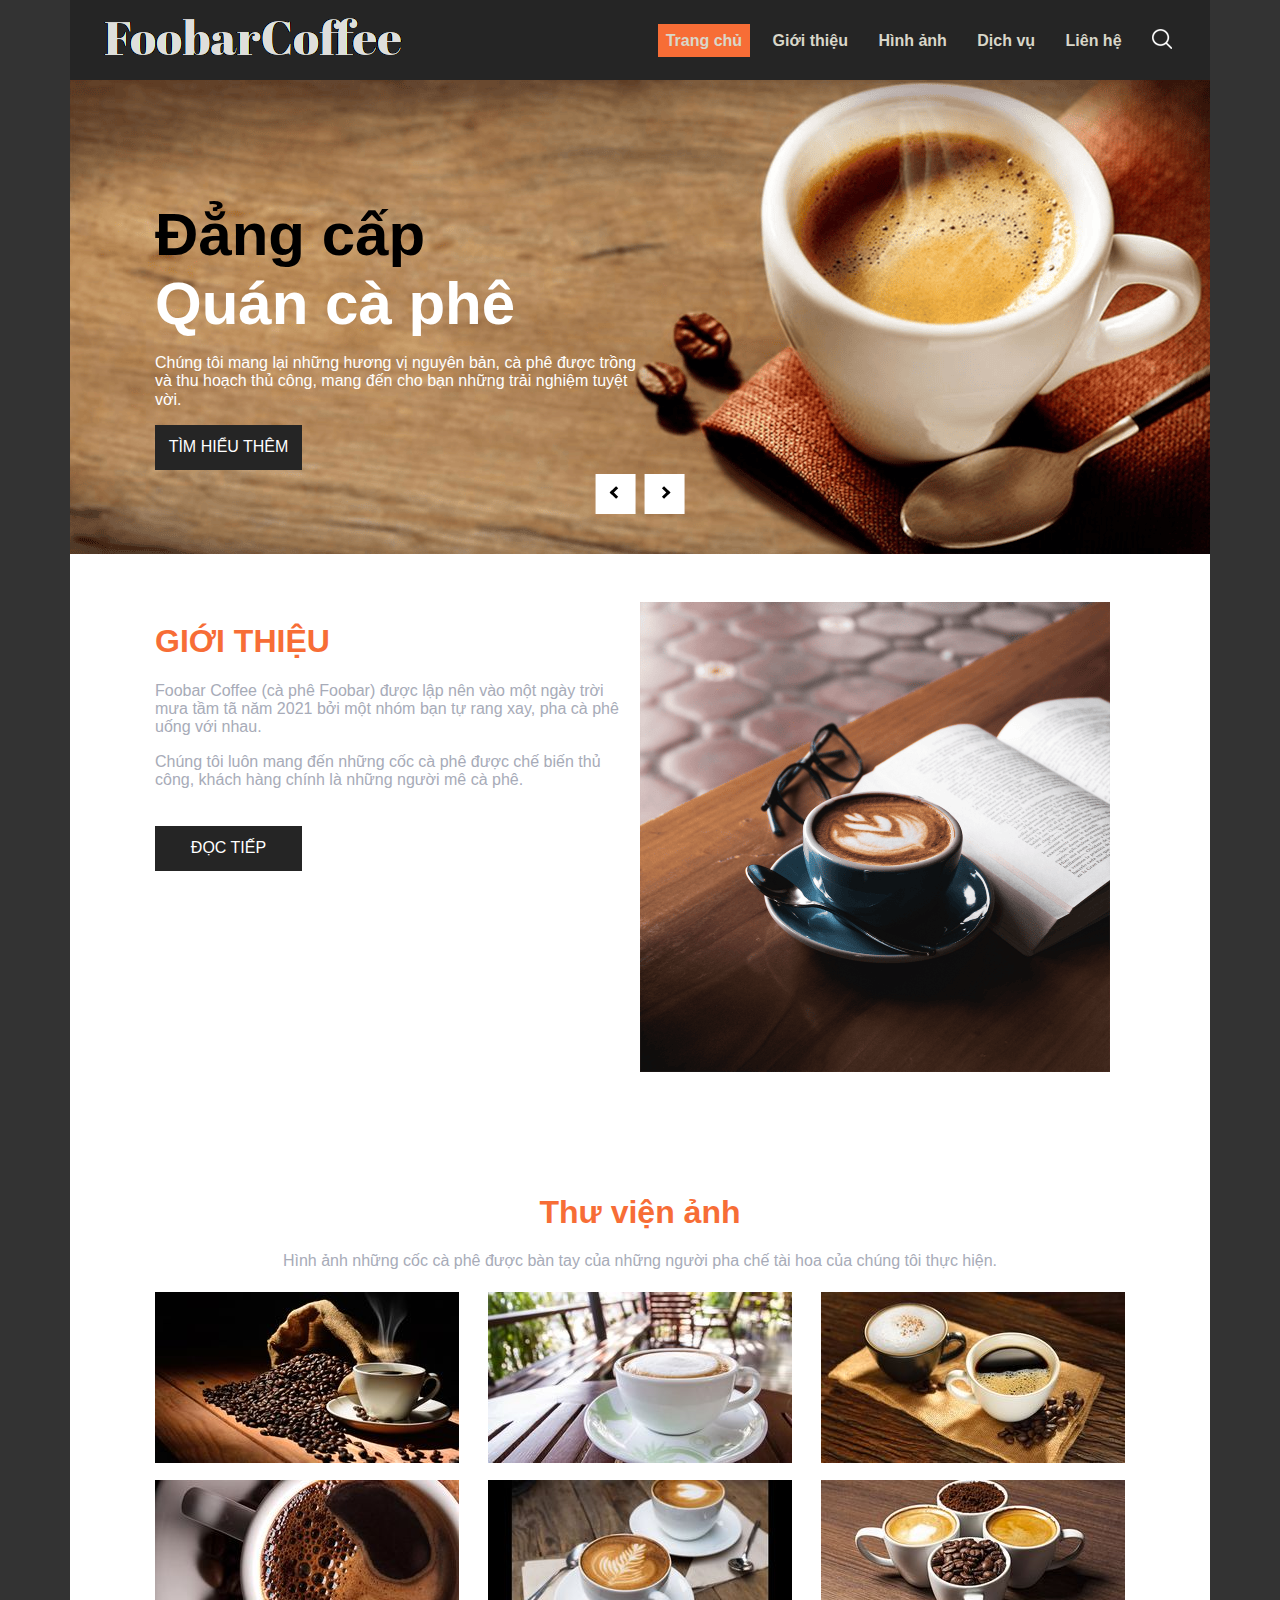
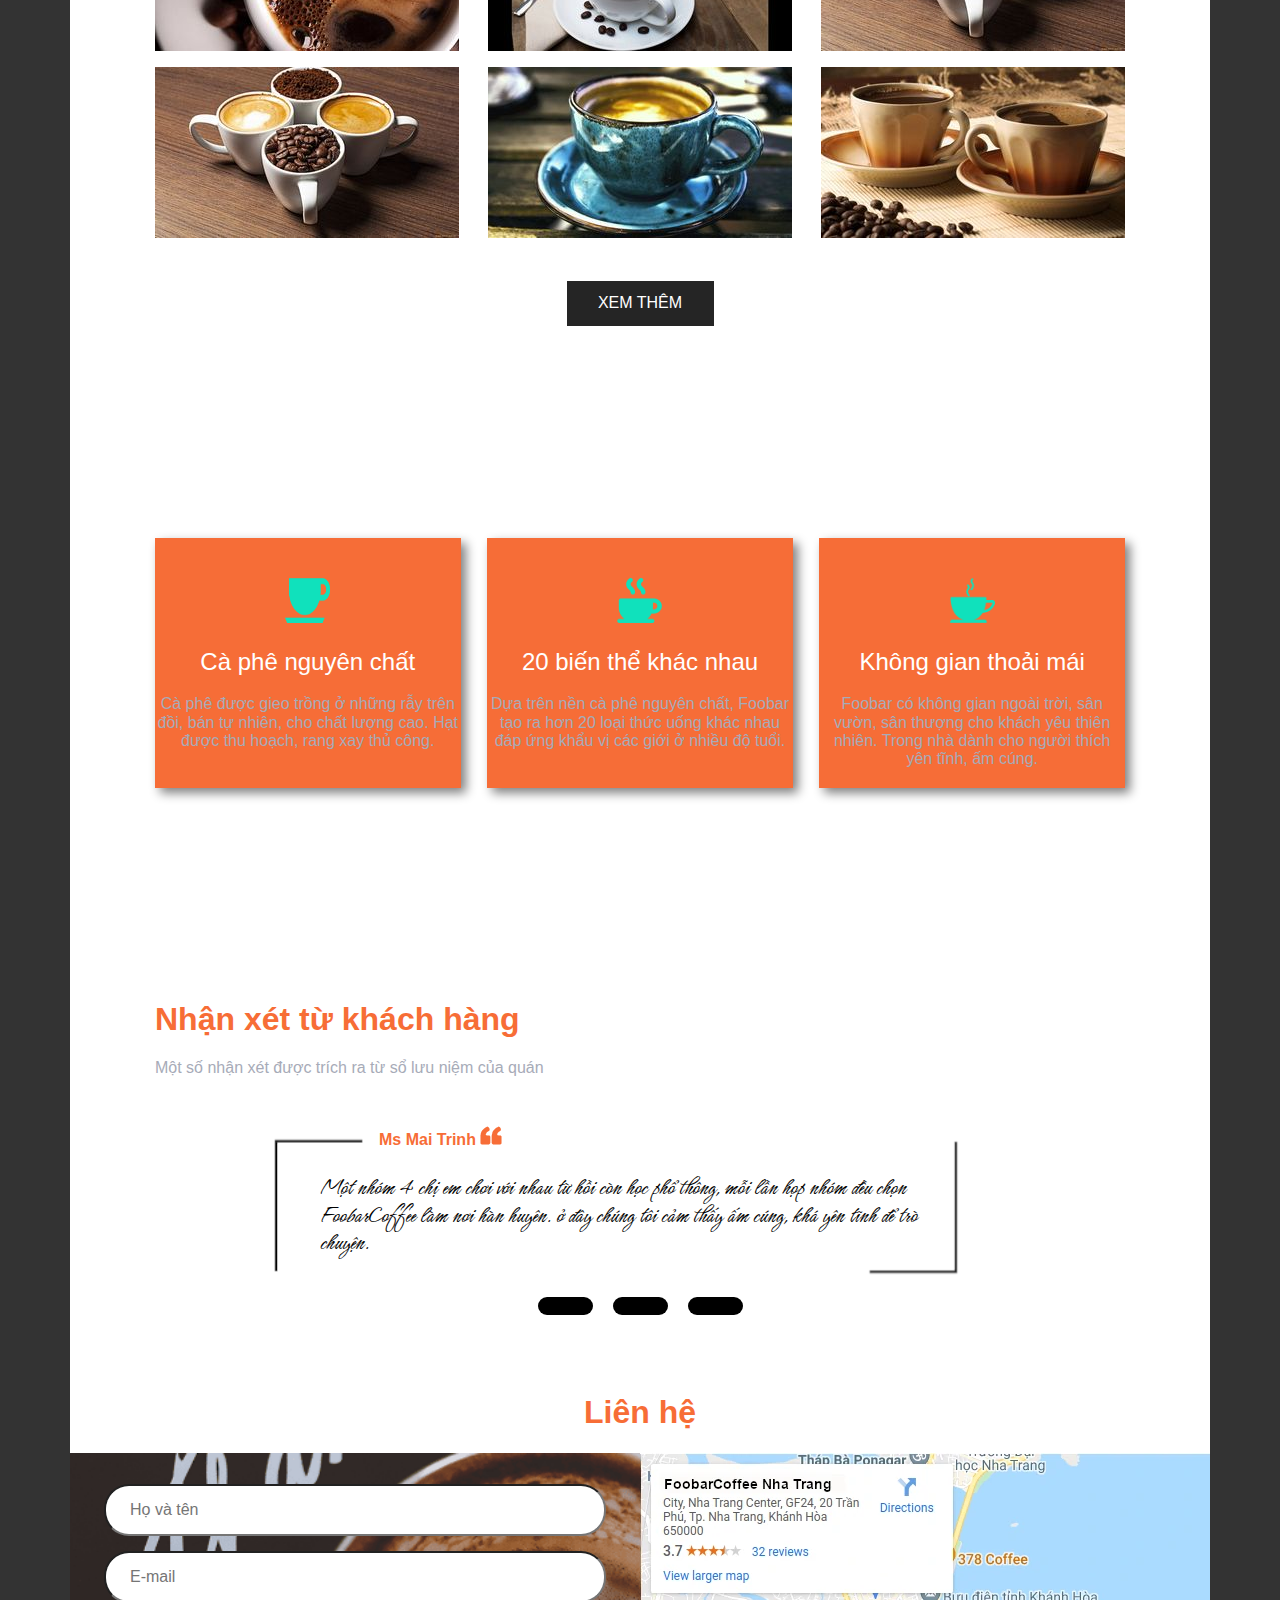
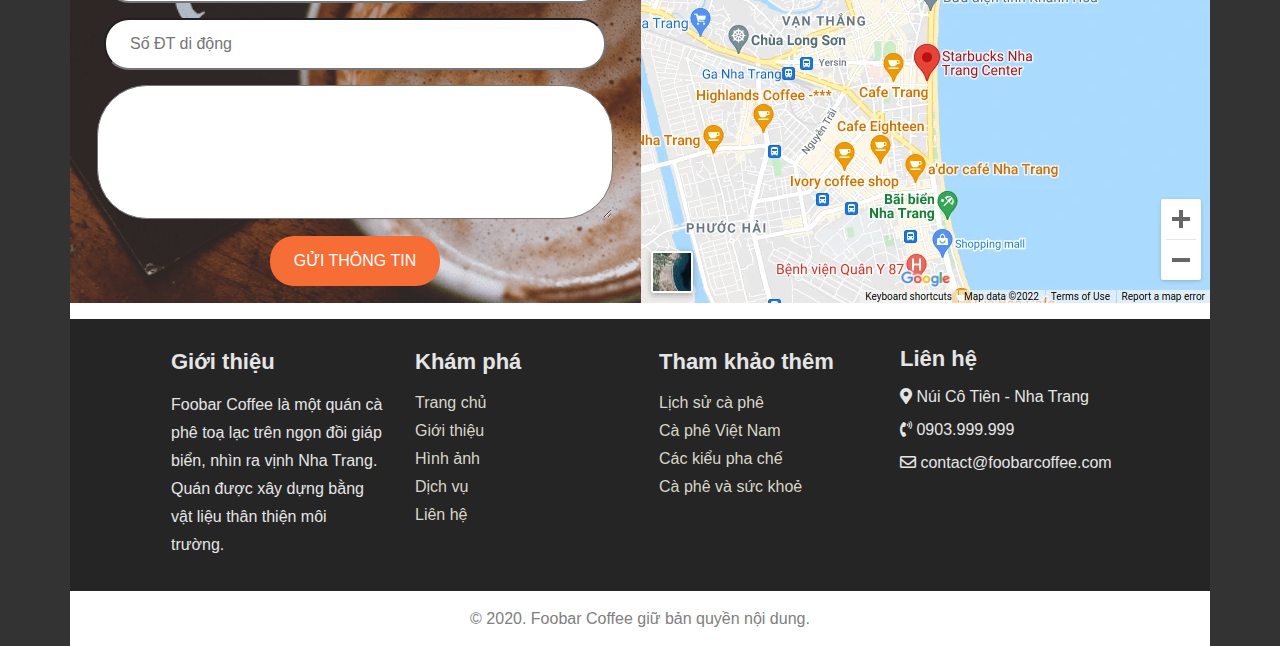
<file: index.html>
<!DOCTYPE html>
<html lang="vi">
   <head>
      <meta charset="utf-8">
      <title>Foobar Coffee</title>
      <meta name="description" content="Cà phê Foobar">
      <meta name="author" content="Thin">
      <!-- prevent Google Chrome 404
      <link rel="shortcut icon" href="[data-uri]" />
      -->
      <link rel="icon" type="image/png" href="/images/icons8-coffee-64.png">
      <link rel="preconnect" href="https://fonts.googleapis.com">
      <link rel="preconnect" href="https://fonts.gstatic.com" crossorigin>
      <link href="https://fonts.googleapis.com/css2?family=Hurricane&display=swap" rel="stylesheet">
      <link href="https://cdnjs.cloudflare.com/ajax/libs/font-awesome/5.13.0/css/all.min.css" rel="stylesheet">
      <link rel="stylesheet" type="text/css" href="css/normalize.css">
      <link rel="stylesheet" type="text/css" href="css/styles.css">
   </head>
   <body>
      <header>
          <div class="top-bar">
              <div class="logo">
                  <a href="index.html"><img alt="Hình logo" src="images/logo.png" width="306" height="53" /></a>
              </div>
              <nav>
                  <ul id="menu-items">
                    <li><a href="index.html">Trang chủ</a></li>
                    <li><a href="gioi-thieu.html">Giới thiệu</a></li>
                    <li><a href="hinh-anh.html">Hình ảnh</a></li>
                    <li><a href="dich-vu.html">Dịch vụ</a></li>
                    <li><a href="lien-he.html">Liên hệ</a></li>
                    <li><a id="search-icon" href="#."><img alt="Search icon" src="images/search-icon.png" width="20" height="20" /></a></li>
                  </ul>
              </nav>
          </div>
          <div id="hero" class="hero">
              <div class="tagline">
                <h1>Đẳng cấp</h1>
                <h2>Quán cà phê</h2>
                <p>Chúng tôi mang lại những hương vị nguyên bản, cà phê được trồng và thu hoạch thủ công, mang đến cho bạn những trải nghiệm tuyệt vời.</p>
                <button><a href="dich-vu.html">Tìm hiểu thêm</a></button>
              </div>
              <div class="mui-ten">
                <a id="prev" href="#."><i class="arrow left"></i></a>&nbsp;
                <a id="next" href="#."><i class="arrow right"></i></a>
              </div>
          </div>
      </header>
      <main>
        <section class="intro">
          <div class="intro-words">
            <h1>Giới thiệu</h1>
            <p>Foobar Coffee (cà phê Foobar) được lập nên vào một ngày trời mưa tầm tã năm 2021 bởi một nhóm bạn tự rang xay, pha cà phê uống với nhau.</p>
            <p>Chúng tôi luôn mang đến những cốc cà phê được chế biến thủ công, khách hàng chính là những người mê cà phê.</p>
            <button><a href="intro.html">Đọc tiếp</a></button>
          </div>
          <div class="hinh-intro"><img alt="Hình ly cà phê" src="images/about-img.png" width="470" height="auto" /></div>
        </section>
        <section class="gallery">
          <div class="gallery-intro">
            <h1 class="heading-center">Thư viện ảnh</h1>
            <p>Hình ảnh những cốc cà phê được bàn tay của những người pha chế tài hoa của chúng tôi thực hiện.</p>
          </div>
          <div class="gallery-rows">
            <div><a href="#"><img alt="Cà phê espresso" src="images/304x171-1.jpg" loading="lazy" width="304" height="171" /></a></div>
            <div><a href="#"><img alt="Cà phê Cappuchino" src="images/304x171-2.jpg" loading="lazy" width="304" height="171" /></a></div>
            <div><a href="#"><img alt="Cà phê bốc khói" src="images/304x171-3.jpg" loading="lazy" width="304" height="171" /></a></div>
          </div>
          <div class="gallery-rows">
            <div><a href="#"><img alt="Cà phê hạt" src="images/304x171-4.jpg" loading="lazy" width="304" height="171" /></a></div>
            <div><a href="#"><img alt="Cà phê latte" src="images/304x171-5.jpg" loading="lazy" width="304" height="171" /></a></div>
            <div><a href="#"><img alt="Cà phê ngũ cốc" src="images/304x171-6.jpg" loading="lazy" width="304" height="171" /></a></div>
          </div>
          <div class="gallery-rows">
            <div><a href="#"><img alt="Cà phê vẽ hình" src="images/304x171-6.jpg" loading="lazy" width="304" height="171" /></a></div>
            <div><a href="#"><img alt="Cà phê đen" src="images/304x171-8.jpg" loading="lazy" width="304" height="171" /></a></div>
            <div><a href="#"><img alt="Cà phê cạn" src="images/304x171-9.jpg" loading="lazy" width="304" height="171" /></a></div>
          </div>
          <div class="center">
            <button class="read-more"><a href="gallery.html">Xem thêm</a></button>
          </div>
        </section>
        <section class="orange-blocks">
          <div>
            <div class="cups"><img class="coffee-cup" alt="Cup 1" src="images/icon1.png" width="40" height="auto" /></div>
            <h2>Cà phê nguyên chất</h2>
            <p>Cà phê được gieo trồng ở những rẫy trên đồi, bán tự nhiên, cho chất lượng cao. Hạt được thu hoạch, rang xay thủ công.</p>
          </div>
          <div>
            <div class="cups"><img class="coffee-cup" alt="Cup 2" src="images/icon2.png" width="40" height="auto" /></div>
            <h2>20 biến thể khác nhau</h2>
            <p>Dựa trên nền cà phê nguyên chất, Foobar tạo ra hơn 20 loại thức uống khác nhau đáp ứng khẩu vị các giới ở nhiều độ tuổi.</p>
          </div>
          <div>
            <div class="cups"><img class="coffee-cup" alt="Cup 3" src="images/icon3.png" width="40" height="auto" /></div>
            <h2>Không gian thoải mái</h2>
            <p>Foobar có không gian ngoài trời, sân vườn, sân thượng cho khách yêu thiên nhiên. Trong nhà dành cho người thích yên tĩnh, ấm cúng.</p>
          </div>
        </section>
        <section class="testimonial">
          <h1 class="heading-left">Nhận xét từ khách hàng</h1>
          <p>Một số nhận xét được trích ra từ sổ lưu niệm của quán</p>
          <p class="guest-name">Ms Mai Trinh <img alt="quote icon" src="images/quote-icon.png" width="22" height="19" /></p>
          <blockquote>
            Một nhóm 4 chị em chơi với nhau từ hồi còn học phổ thông, mỗi lần họp nhóm đều chọn FoobarCoffee làm nơi hàn huyên.
            ở đây chúng tôi cảm thấy ấm cúng, khá yên tĩnh để trò chuyện.
          </blockquote>
          <div class="indi-wrapper"><span class="indicator">&nbsp;</span><span class="indicator">&nbsp;</span><span class="indicator">&nbsp;</span></div>
        </section>
        <section class="contact-us">
          <h1 class="heading-center">Liên hệ</h1>
          <div class="contact-us-cols">
            <div class="contact-form-wrapper">
              <form class="contact-form" method="post" action="contact.php">
                <input id="fullname" class="contact-input" type="text" name="fullname" placeholder="Họ và tên" /><br />
                <input id="email" class="contact-input" type="email" name="email" placeholder="E-mail" /><br />
                <input id="phone" class="contact-input" type="text" name="phone" placeholder="Số ĐT di động" /><br />
                <textarea id="client-msg" class="contact-area" name="clientmsg"></textarea><br />
                <button class="contact-submit-button" type="submit">Gửi thông tin</button>
              </form>
            </div>
            <div class="google-map">
              <img alt="Google Map" src="images/google-map.webp" width="570" height="450" />
              <!--
              <iframe src="https://www.google.com/maps/embed?pb=!1m14!1m8!1m3!1d15596.011260581728!2d109.195995!3d12.2480883!3m2!1i1024!2i768!4f13.1!3m3!1m2!1s0x0%3A0x26c4f1d22fe2b490!2sStarbucks%20Nha%20Trang%20Center!5e0!3m2!1sen!2s!4v1641366711455!5m2!1sen!2s" width="100%" height="450" style="border:0;" allowfullscreen="" loading="lazy"></iframe>
            -->
            </div>
          </div>
        </section>
      </main>
      <footer>
        <div class="footer-row">
          <div class="footer-col footer-col1">
            <h1>Giới thiệu</h1>
            <p>Foobar Coffee là một quán cà phê toạ lạc trên ngọn đồi giáp biển, nhìn ra vịnh Nha Trang. Quán được xây dựng bằng vật liệu thân thiện môi trường.</p>
          </div>
          <div class="footer-col footer-col2">
            <h1>Khám phá</h1>
            <nav>
              <ul>
                  <li><a href="index.html">Trang chủ</a></li>
                  <li><a href="intro.html">Giới thiệu</a></li>
                  <li><a href="hinh-anh.html">Hình ảnh</a></li>
                  <li><a href="dich-vu.html">Dịch vụ</a></li>
                  <li><a href="lien-he.html">Liên hệ</a></li>
              </ul>
            </nav>
          </div>
          <div class="footer-col footer-col3">
            <h1>Tham khảo thêm</h1>
            <nav>
              <ul>
                  <li><a href="#">Lịch sử cà phê</a></li>
                  <li><a href="#">Cà phê Việt Nam</a></li>
                  <li><a href="#">Các kiểu pha chế</a></li>
                  <li><a href="#">Cà phê và sức khoẻ</a></li>
              </ul>
            </nav>
          </div>
          <div class="footer-col footer-col4">
            <h1>Liên hệ</h1>
            <p><i class="fas fa-map-marker-alt"></i> Núi Cô Tiên - Nha Trang</p>
            <p><i class="fas fa-phone-volume"></i> 0903.999.999</p>
            <p><i class="far fa-envelope"></i> contact@foobarcoffee.com</p>
          </div>
        </div><!-- footer cols -->
        <div class="footer-copyright">
          <p>&copy; 2020. Foobar Coffee giữ bản quyền nội dung.</p>
        </div>
      </footer>
      <script src="js/script.js"></script>
      <script>
        window.onload = function () {
          preload("../images/1140x474-1.jpg", "../images/1140x474-2.jpg", "../images/1140x474-3.jpg", "../images/1140x474-4.jpg", "../images/1140x474-5.jpg", "../images/1140x474-6.jpg");
          document.getElementById('prev').addEventListener("click", prevSlide);
          document.getElementById('next').addEventListener("click", nextSlide);
          activeLink();
          initModal();
          searchObj.addEventListener("click", searchModal);
        }
      </script>
   </body>
</html>
</file>
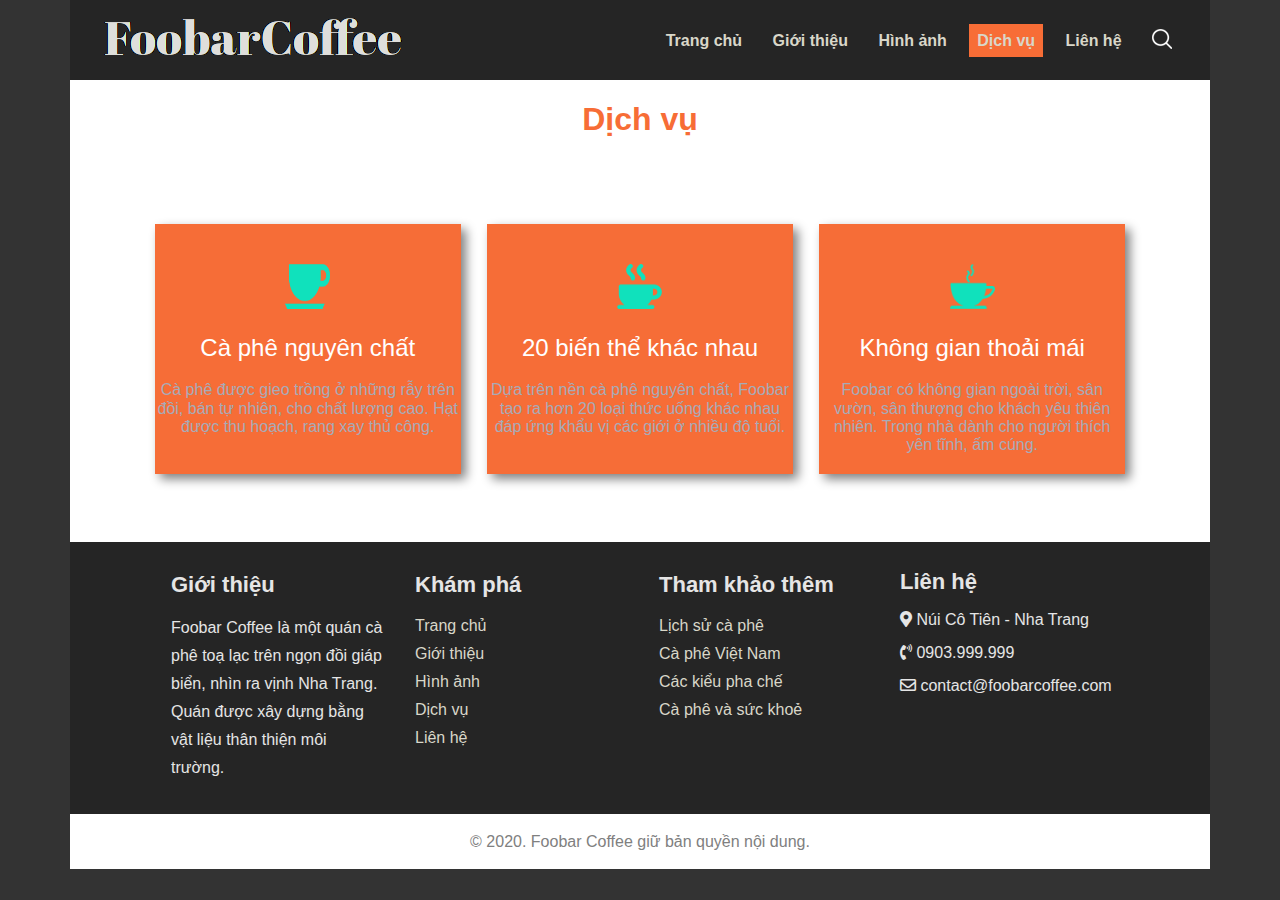
<file: dich-vu.html>
<!DOCTYPE html>
<html lang="vi">
   <head>
      <meta charset="utf-8">
      <title>Foobar Coffee &bull; Dịch vụ</title>
      <meta name="description" content="Cà phê Foobar">
      <meta name="author" content="Thin">
      <link rel="shortcut icon" href="[data-uri]" />
      <link rel="icon" type="image/png" href="/images/icons8-coffee-64.png">
      <link rel="preconnect" href="https://fonts.googleapis.com">
      <link rel="preconnect" href="https://fonts.gstatic.com" crossorigin>
      <link href="https://fonts.googleapis.com/css2?family=Hurricane&display=swap" rel="stylesheet">
      <link href="https://cdnjs.cloudflare.com/ajax/libs/font-awesome/5.13.0/css/all.min.css" rel="stylesheet">
      <link rel="stylesheet" type="text/css" href="css/normalize.css">
      <link rel="stylesheet" type="text/css" href="css/styles.css">
   </head>
   <body>
      <header>
        <div class="top-bar">
            <div class="logo">
              <a href="index.html"><img alt="Hình logo" src="images/logo.png" width="306" height="53" /></a>
            </div>
            <nav>
              <ul id="menu-items">
                <li><a href="index.html">Trang chủ</a></li>
                <li><a href="gioi-thieu.html">Giới thiệu</a></li>
                <li><a href="hinh-anh.html">Hình ảnh</a></li>
                <li><a href="dich-vu.html">Dịch vụ</a></li>
                <li><a href="lien-he.html">Liên hệ</a></li>
                <li><a id="search-icon" href="#."><img alt="Search icon" src="images/search-icon.png" width="20" height="20" /></a></li>
              </ul>
            </nav>
        </div>
      </header>
      <main>
        <h1 class="heading-center">Dịch vụ</h1>
        <section class="orange-blocks service">
          <div>
            <div class="cups"><img class="coffee-cup" alt="Cup 1" src="images/icon1.png" width="40" height="auto" /></div>
            <h2>Cà phê nguyên chất</h2>
            <p>Cà phê được gieo trồng ở những rẫy trên đồi, bán tự nhiên, cho chất lượng cao. Hạt được thu hoạch, rang xay thủ công.</p>
          </div>
          <div>
            <div class="cups"><img class="coffee-cup" alt="Cup 2" src="images/icon2.png" width="40" height="auto" /></div>
            <h2>20 biến thể khác nhau</h2>
            <p>Dựa trên nền cà phê nguyên chất, Foobar tạo ra hơn 20 loại thức uống khác nhau đáp ứng khẩu vị các giới ở nhiều độ tuổi.</p>
          </div>
          <div>
            <div class="cups"><img class="coffee-cup" alt="Cup 3" src="images/icon3.png" width="40" height="auto" /></div>
            <h2>Không gian thoải mái</h2>
            <p>Foobar có không gian ngoài trời, sân vườn, sân thượng cho khách yêu thiên nhiên. Trong nhà dành cho người thích yên tĩnh, ấm cúng.</p>
          </div>
        </section>
      </main>
      <footer>
        <div class="footer-row">
          <div class="footer-col footer-col1">
            <h1>Giới thiệu</h1>
            <p>Foobar Coffee là một quán cà phê toạ lạc trên ngọn đồi giáp biển, nhìn ra vịnh Nha Trang. Quán được xây dựng bằng vật liệu thân thiện môi trường.</p>
          </div>
          <div class="footer-col footer-col2">
            <h1>Khám phá</h1>
            <nav>
              <ul>
                <li><a href="index.html">Trang chủ</a></li>
                <li><a href="intro.html">Giới thiệu</a></li>
                <li><a href="hinh-anh.html">Hình ảnh</a></li>
                <li><a href="dich-vu.html">Dịch vụ</a></li>
                <li><a href="lien-he.html">Liên hệ</a></li>
              </ul>
            </nav>
          </div>
          <div class="footer-col footer-col3">
            <h1>Tham khảo thêm</h1>
            <nav>
              <ul>
                <li><a href="#">Lịch sử cà phê</a></li>
                <li><a href="#">Cà phê Việt Nam</a></li>
                <li><a href="#">Các kiểu pha chế</a></li>
                <li><a href="#">Cà phê và sức khoẻ</a></li>
              </ul>
            </nav>
          </div>
          <div class="footer-col footer-col4">
            <h1>Liên hệ</h1>
            <p><i class="fas fa-map-marker-alt"></i> Núi Cô Tiên - Nha Trang</p>
            <p><i class="fas fa-phone-volume"></i> 0903.999.999</p>
            <p><i class="far fa-envelope"></i> contact@foobarcoffee.com</p>
          </div>
        </div><!-- footer cols -->
        <div class="footer-copyright">
          <p>&copy; 2020. Foobar Coffee giữ bản quyền nội dung.</p>
        </div>
      </footer>
      <script src="js/script.js"></script>
      <script>
        window.onload = function () {
          activeLink();
          initModal();
          searchObj.addEventListener("click", searchModal);
        }
      </script>
   </body>
</html>
</file>
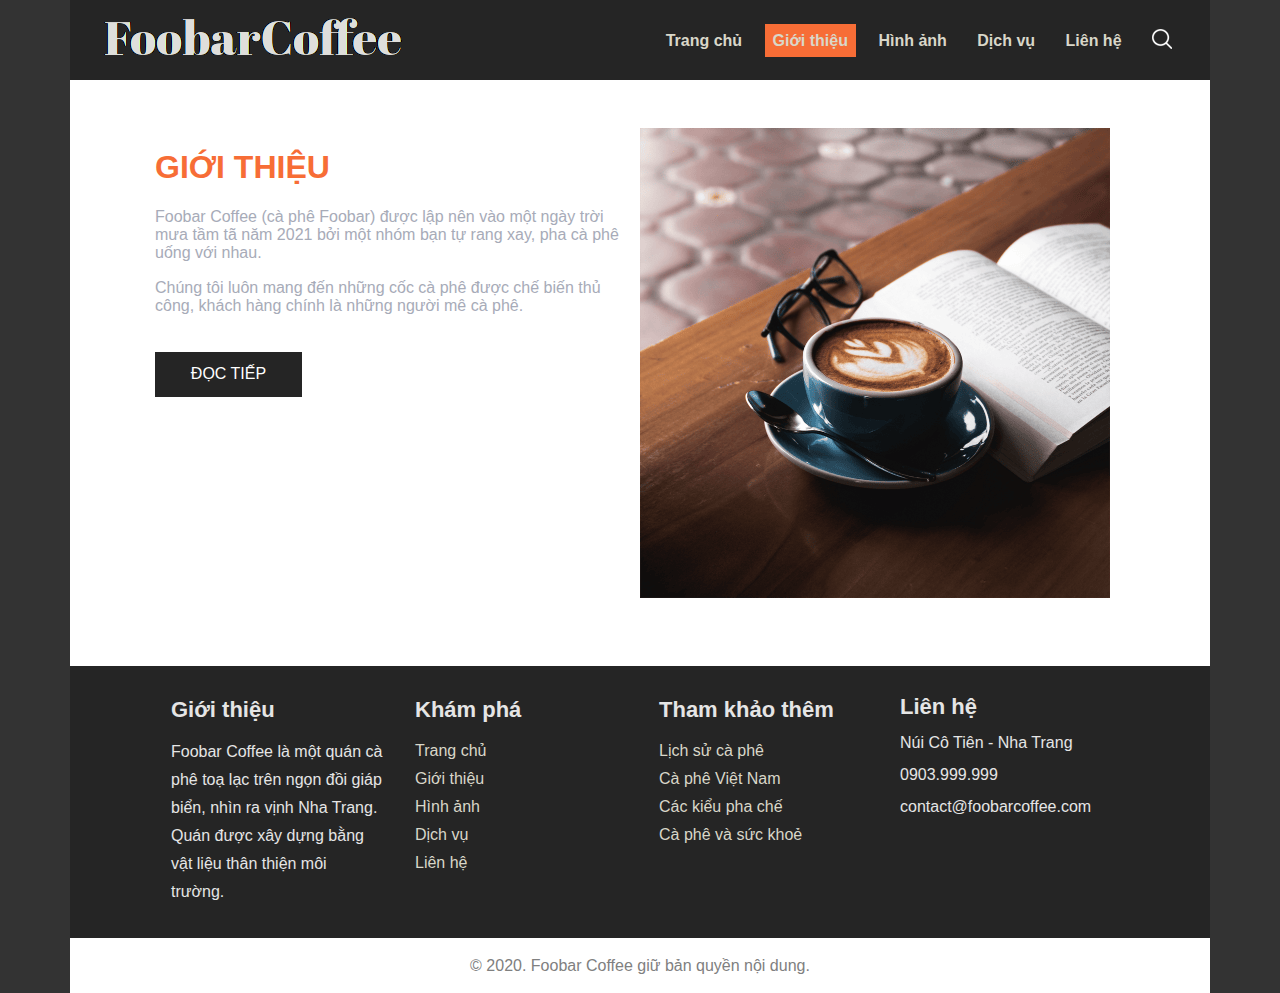
<file: gioi-thieu.html>
<!DOCTYPE html>
<html lang="vi">
   <head>
      <meta charset="utf-8">
      <title>Foobar Coffee &bull; Giới thiệu</title>
      <meta name="description" content="Cà phê Foobar">
      <meta name="author" content="Thin">
      <link rel="shortcut icon" href="[data-uri]" />
      <link rel="icon" type="image/png" href="/images/icons8-coffee-64.png">
      <link rel="stylesheet" type="text/css" href="css/normalize.css">
      <link rel="stylesheet" type="text/css" href="css/styles.css">
   </head>
   <body>
      <header>
        <div class="top-bar">
            <div class="logo">
              <a href="index.html"><img alt="Hình logo" src="images/logo.png" width="306" height="53" /></a>
            </div>
            <nav>
              <ul id="menu-items">
                <li><a href="index.html">Trang chủ</a></li>
                <li><a href="gioi-thieu.html">Giới thiệu</a></li>
                <li><a href="hinh-anh.html">Hình ảnh</a></li>
                <li><a href="dich-vu.html">Dịch vụ</a></li>
                <li><a href="lien-he.html">Liên hệ</a></li>
                <li><a id="search-icon" href="#."><img alt="Search icon" src="images/search-icon.png" width="20" height="20" /></a></li>
              </ul>
            </nav>
        </div>
      </header>
      <main>
        <section class="intro">
          <div class="intro-words">
            <h1>Giới thiệu</h1>
            <p>Foobar Coffee (cà phê Foobar) được lập nên vào một ngày trời mưa tầm tã năm 2021 bởi một nhóm bạn tự rang xay, pha cà phê uống với nhau.</p>
            <p>Chúng tôi luôn mang đến những cốc cà phê được chế biến thủ công, khách hàng chính là những người mê cà phê.</p>
            <button><a href="intro.html">Đọc tiếp</a></button>
          </div>
          <div class="hinh-intro"><img alt="Hình ly cà phê" src="images/about-img.png" width="470" height="auto" /></div>
        </section>
      </main>
      <footer>
        <div class="footer-row">
          <div class="footer-col footer-col1">
            <h1>Giới thiệu</h1>
            <p>Foobar Coffee là một quán cà phê toạ lạc trên ngọn đồi giáp biển, nhìn ra vịnh Nha Trang. Quán được xây dựng bằng vật liệu thân thiện môi trường.</p>
          </div>
          <div class="footer-col footer-col2">
            <h1>Khám phá</h1>
            <nav>
              <ul>
                <li><a href="index.html">Trang chủ</a></li>
                <li><a href="intro.html">Giới thiệu</a></li>
                <li><a href="hinh-anh.html">Hình ảnh</a></li>
                <li><a href="dich-vu.html">Dịch vụ</a></li>
                <li><a href="lien-he.html">Liên hệ</a></li>
              </ul>
            </nav>
          </div>
          <div class="footer-col footer-col3">
            <h1>Tham khảo thêm</h1>
            <nav>
              <ul>
                <li><a href="#">Lịch sử cà phê</a></li>
                <li><a href="#">Cà phê Việt Nam</a></li>
                <li><a href="#">Các kiểu pha chế</a></li>
                <li><a href="#">Cà phê và sức khoẻ</a></li>
              </ul>
            </nav>
          </div>
          <div class="footer-col footer-col4">
            <h1>Liên hệ</h1>
            <p><i class="fas fa-map-marker-alt"></i> Núi Cô Tiên - Nha Trang</p>
            <p><i class="fas fa-phone-volume"></i> 0903.999.999</p>
            <p><i class="far fa-envelope"></i> contact@foobarcoffee.com</p>
          </div>
        </div><!-- footer cols -->
        <div class="footer-copyright">
          <p>&copy; 2020. Foobar Coffee giữ bản quyền nội dung.</p>
        </div>
      </footer>
      <script src="js/script.js"></script>
      <script>
        window.onload = function () {
          activeLink();
          initModal();
          searchObj.addEventListener("click", searchModal);
        }
      </script>
   </body>
</html>
</file>
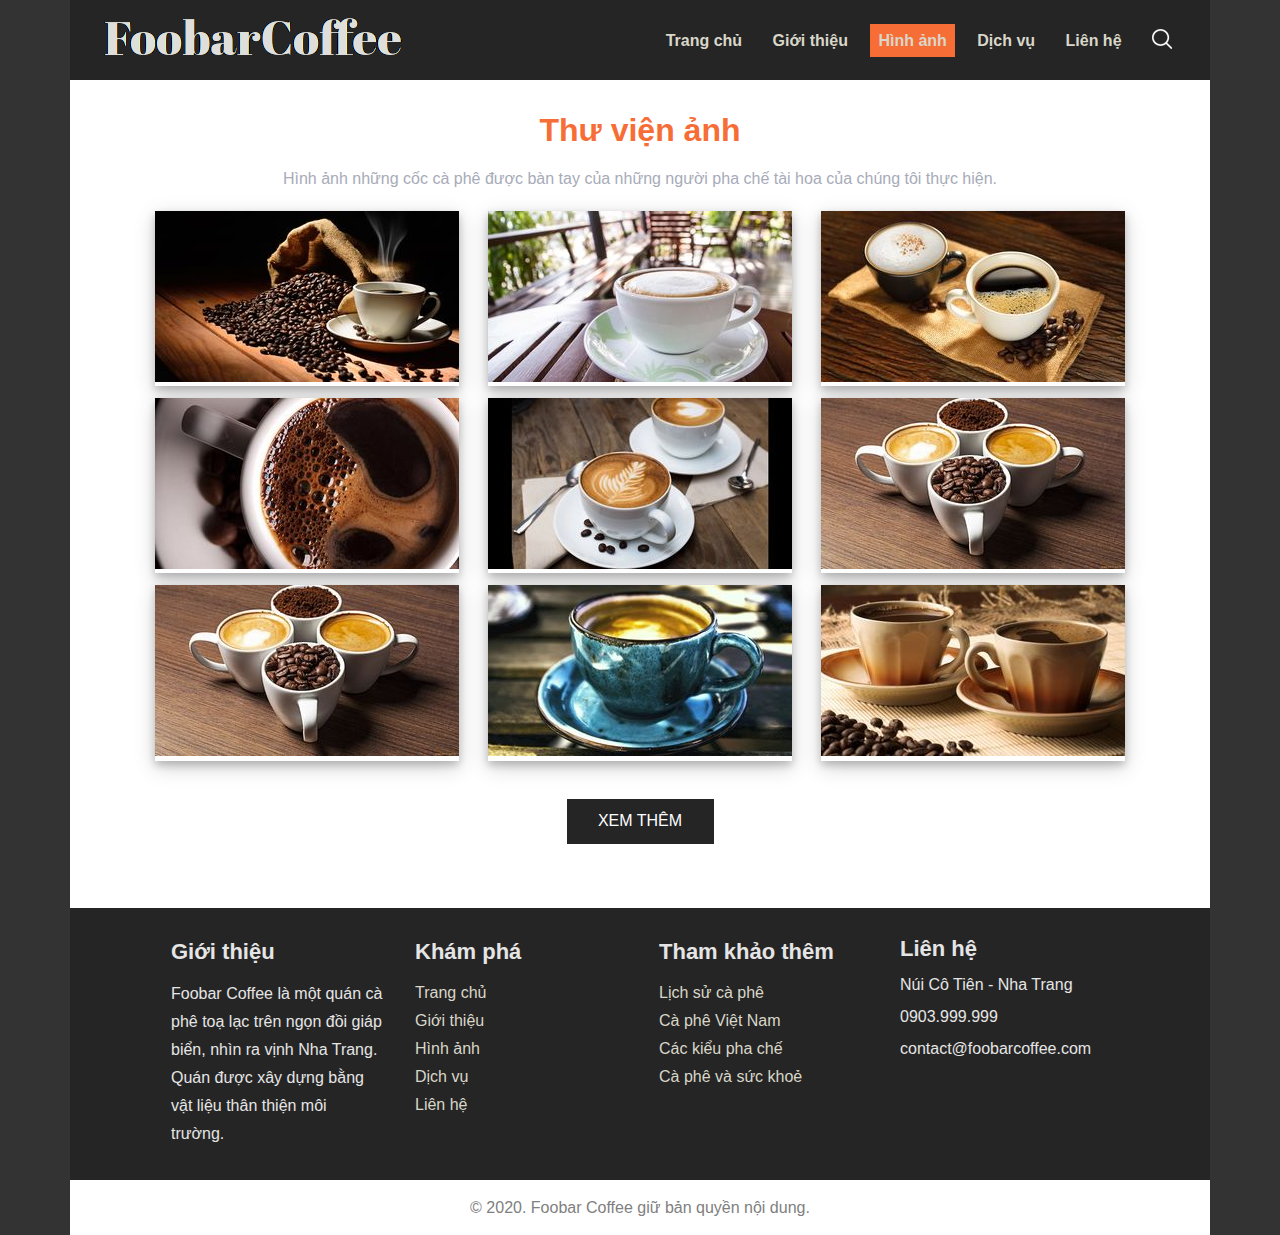
<file: hinh-anh.html>
<!DOCTYPE html>
<html lang="vi">
   <head>
      <meta charset="utf-8">
      <title>Foobar Coffee</title>
      <meta name="description" content="Cà phê Foobar">
      <meta name="author" content="Thin">
      <link rel="shortcut icon" href="[data-uri]" />
      <link rel="icon" type="image/png" href="/images/icons8-coffee-64.png">
      <link rel="stylesheet" type="text/css" href="css/normalize.css">
      <link rel="stylesheet" type="text/css" href="css/styles.css">
      <link rel="stylesheet" type="text/css" href="css/hinh-anh.css">
   </head>
   <body>
      <header>
        <div class="top-bar">
          <div class="logo">
            <a href="index.html"><img alt="Hình logo" src="images/logo.png" width="306" height="53" /></a>
          </div>
          <nav>
            <ul id="menu-items">
              <li><a href="index.html">Trang chủ</a></li>
              <li><a href="gioi-thieu.html">Giới thiệu</a></li>
              <li><a href="hinh-anh.html">Hình ảnh</a></li>
              <li><a href="dich-vu.html">Dịch vụ</a></li>
              <li><a href="lien-he.html">Liên hệ</a></li>
              <li><a id="search-icon" href="#."><img alt="Search icon" src="images/search-icon.png" width="20" height="20" /></a></li>
            </ul>
          </nav>
        </div>
      </header>
      <main>
        <section class="gallery gallery-current">
          <div class="gallery-intro">
            <h1 class="heading-center">Thư viện ảnh</h1>
            <p>Hình ảnh những cốc cà phê được bàn tay của những người pha chế tài hoa của chúng tôi thực hiện.</p>
          </div>
          <div class="gallery-rows">
            <div class="gallery__item"><a class="gallery__itemLink" href="images/1280x720-1.jpg" data-rel="aiLightbox"><img class="gallery__itemThumb" alt="Cà phê espresso" src="images/304x171-1.jpg" width="304" height="171" /></a></div>
            <div class="gallery__item"><a class="gallery__itemLink" href="images/1280x720-2.jpg" data-rel="aiLightbox"><img class="gallery__itemThumb" alt="Cà phê Cappuchino" src="images/304x171-2.jpg" width="304" height="171" /></a></div>
            <div class="gallery__item"><a class="gallery__itemLink" href="images/1280x720-3.jpg" data-rel="aiLightbox"><img class="gallery__itemThumb" alt="Cà phê bốc khói" src="images/304x171-3.jpg" width="304" height="171" /></a></div>
          </div>
          <div class="gallery-rows">
            <div class="gallery__item"><a class="gallery__itemLink" href="images/1280x720-4.jpg" data-rel="aiLightbox"><img class="gallery__itemThumb" alt="Cà phê hạt" src="images/304x171-4.jpg" loading="lazy" width="304" height="171" /></a></div>
            <div class="gallery__item"><a class="gallery__itemLink" href="images/1280x720-5.jpg" data-rel="aiLightbox"><img class="gallery__itemThumb" alt="Cà phê latte" src="images/304x171-5.jpg" loading="lazy" width="304" height="171" /></a></div>
            <div class="gallery__item"><a class="gallery__itemLink" href="images/1280x720-6.jpg" data-rel="aiLightbox"><img class="gallery__itemThumb" alt="Cà phê ngũ cốc" src="images/304x171-6.jpg" loading="lazy" width="304" height="171" /></a></div>
          </div>
          <div class="gallery-rows">
            <div class="gallery__item"><a class="gallery__itemLink" href="images/1280x720-7.jpg" data-rel="aiLightbox"><img class="gallery__itemThumb" alt="Cà phê vẽ hình" src="images/304x171-6.jpg" loading="lazy" width="304" height="171" /></a></div>
            <div class="gallery__item"><a class="gallery__itemLink" href="images/1280x720-8.jpg" data-rel="aiLightbox"><img class="gallery__itemThumb" alt="Cà phê đen" src="images/304x171-8.jpg" loading="lazy" width="304" height="171" /></a></div>
            <div class="gallery__item"><a class="gallery__itemLink" href="images/1280x720-9.jpg" data-rel="aiLightbox"><img class="gallery__itemThumb" alt="Cà phê cạn" src="images/304x171-9.jpg" loading="lazy" width="304" height="171" /></a></div>
          </div>
          <div class="center">
            <button class="read-more"><a href="#">Xem thêm</a></button>
          </div>
        </section>
      </main>
      <footer>
        <div class="footer-row">
          <div class="footer-col footer-col1">
            <h1>Giới thiệu</h1>
            <p>Foobar Coffee là một quán cà phê toạ lạc trên ngọn đồi giáp biển, nhìn ra vịnh Nha Trang. Quán được xây dựng bằng vật liệu thân thiện môi trường.</p>
          </div>
          <div class="footer-col footer-col2">
            <h1>Khám phá</h1>
            <nav>
              <ul>
                <li><a href="index.html">Trang chủ</a></li>
                <li><a href="intro.html">Giới thiệu</a></li>
                <li><a href="hinh-anh.html">Hình ảnh</a></li>
                <li><a href="dich-vu.html">Dịch vụ</a></li>
                <li><a href="lien-he.html">Liên hệ</a></li>
              </ul>
            </nav>
          </div>
          <div class="footer-col footer-col3">
            <h1>Tham khảo thêm</h1>
            <nav>
              <ul>
                <li><a href="#">Lịch sử cà phê</a></li>
                <li><a href="#">Cà phê Việt Nam</a></li>
                <li><a href="#">Các kiểu pha chế</a></li>
                <li><a href="#">Cà phê và sức khoẻ</a></li>
              </ul>
            </nav>
          </div>
          <div class="footer-col footer-col4">
            <h1>Liên hệ</h1>
            <p><i class="fas fa-map-marker-alt"></i> Núi Cô Tiên - Nha Trang</p>
            <p><i class="fas fa-phone-volume"></i> 0903.999.999</p>
            <p><i class="far fa-envelope"></i> contact@foobarcoffee.com</p>
          </div>
        </div><!-- footer cols -->
        <div class="footer-copyright">
          <p>&copy; 2020. Foobar Coffee giữ bản quyền nội dung.</p>
        </div>
      </footer>
      <script src="js/script.js"></script>
      <script src="js/swipe.js"></script>
      <script>
        window.onload = function () {
          activeLink();
          initModal();
          searchObj.addEventListener("click", searchModal);
        }
      </script>
      <script>
        'use strict';

        var _typeof = typeof Symbol === "function" && typeof Symbol.iterator === "symbol" ? function (obj) { return typeof obj; } : function (obj) { return obj && typeof Symbol === "function" && obj.constructor === Symbol ? "symbol" : typeof obj; };

        var _class, _temp, _initialiseProps;

        function _objectWithoutProperties(obj, keys) { var target = {}; for (var i in obj) {if (keys.indexOf(i) >= 0) continue; if (!Object.prototype.hasOwnProperty.call(obj, i)) continue; target[i] = obj[i]; }
         return target; }

        function _classCallCheck(instance, Constructor) { if (!(instance instanceof Constructor)) { throw new TypeError("Cannot call a class as a function"); } }

        var Lightbox = (_temp = _class = function Lightbox(_ref) {
            var _ref$lazyload = _ref.lazyload;
            var lazyload = _ref$lazyload === undefined ? true : _ref$lazyload;
            var _ref$counter = _ref.counter;
            var counter = _ref$counter === undefined ? true : _ref$counter;
            var _ref$arrows = _ref.arrows;
            var arrows = _ref$arrows === undefined ? true : _ref$arrows;
            var _ref$slideSpeed = _ref.slideSpeed;
            var slideSpeed = _ref$slideSpeed === undefined ? 400 : _ref$slideSpeed;

            var options = _objectWithoutProperties(_ref, ['lazyload', 'counter', 'arrows', 'slideSpeed']);

            _classCallCheck(this, Lightbox);

            _initialiseProps.call(this);

            if (!options.selector) {
                console.error('Please add a valid css selector with the option "selector:"');
            } else if (typeof options.selector !== 'string') {
                console.error(options.selector, 'is not a string but a(n) ' + _typeof(options.selector));
            } else {
                this.selector = options.selector;
                this.lazyload = lazyload;
                this.counter = counter;
                this.arrows = arrows;
                this.slideSpeed = slideSpeed;

                this.links = Array.from(document.querySelectorAll('a' + options.selector));
                this.offsets = [];
                this.nodes = {};
                this.imageIndex = null;
                if (this.links.length > 0) {
                    this.createLightbox();
                    this.createNodes();
                    this.eventListeners(this.links);
                } else {
                    console.error('The selector \'' + this.selector + '\' did not yield results. Please make sure the selector is applied on an \'a\' element.');
                }
            }
        }, _initialiseProps = function _initialiseProps() {
            var _this = this;

            this.goTo = function (num, event) {
                var _nodes = _this.nodes;
                var items = _nodes.items;
                var counter = _nodes.counter;
                var lightboxNode = _nodes.lightboxNode;

                if (_this.counter) {
                    counter.innerHTML = num + 1 + '/' + _this.links.length;
                }
                var spinner = '<div class="spinner"></div>';
                var img = items[num].querySelector('img');
                if (_this.lazyload) {
                    var src = img.getAttribute('data-src');
                    items[num].insertAdjacentHTML('beforeend', spinner);
                    // Set image attribute
                    img.setAttribute('src', src);

                    // Add class to slide item when image is completely loaded. Must be in this order.
                    var imgLoad = new Image();
                    imgLoad.onload = function () {
                        items[num].classList.add('is-active');
                        items[num].classList.add('is-loaded');
                    };
                    imgLoad.src = src;
                } else {
                    items[num].classList.add('is-active');
                    items[num].classList.add('is-loaded');
                }

                // Change the offset for each slide based on its index and the current index.
                for (var i = 0; i < _this.offsets.length; i++) {
                    var offset = _this.offsets[i] - num * 100;

                    items[i].style.transform = 'translateX(' + offset + 'vw)';

                    // Add transition type based on which event was triggered
                    if (event) {
                        if (event.target.className === 'gallery__itemThumb') {
                            items[i].style.transition = 'opacity 0.4s ease';
                        } else {
                            items[i].style.transition = 'transform ' + _this.slideSpeed + 'ms ease-out';
                        }
                    }
                }

            };

            this.createNodes = function (links) {
                // Find all the lightbox nodes and add them to an object
                Object.assign(_this.nodes, {
                    lightboxNode: document.querySelector('.m-lightbox'),
                    items: Array.from(document.querySelectorAll('.m-lightbox__slide')),
                    next: document.querySelector('.m-lightbox__nextPrev--next'),
                    prev: document.querySelector('.m-lightbox__nextPrev--prev'),
                    close: document.querySelector('.m-lightbox__close')

                });

                Object.assign(_this.nodes, {
                    counter: document.querySelector('.m-lightbox__counter')
                });
            };

            this.eventListeners = function (links) {
                var _nodes2 = _this.nodes;
                var lightboxNode = _nodes2.lightboxNode;
                var items = _nodes2.items;
                var next = _nodes2.next;
                var prev = _nodes2.prev;
                var close = _nodes2.close;

                links.forEach(function (item, index) {
                    item.addEventListener('click', function (e) {
                        e.preventDefault();
                        lightboxNode.classList.add('is-active');
                        document.body.style.overflow = 'hidden';
                        _this.imageIndex = index;
                        _this.goTo(index, e);
                        _this.setNav(index);
                    });
                });

                next.addEventListener('click', function (e) {
                    _this.goToNext(e);
                });

                prev.addEventListener('click', function (e) {
                    _this.goToPrev(e);
                });

                close.addEventListener('click', function () {
                    _this.closeBox();
                });

                document.onkeydown = function (e) {
                    switch (e.keyCode) {
                        case 37:
                            _this.goToPrev(e);
                            break;
                        case 39:
                            _this.goToNext(e);
                            break;
                        case 27:
                            _this.closeBox();
                            break;
                    };
                };

                items.forEach(function (item) {
                    new Swipe(item.querySelector('img'), function (e, direction) {
                        e.preventDefault();
                        switch (direction) {
                            case "up":
                                // Handle Swipe Up
                                break;
                            case "down":
                                // Handle Swipe Down
                                break;
                            case "left":
                                _this.goToNext(e);
                                break;
                            case "right":
                                _this.goToPrev(e);
                                break;
                        }
                    });
                });
            };

            this.setNav = function (index) {
                if (_this.arrows) {
                    var _nodes3 = _this.nodes;
                    var next = _nodes3.next;
                    var prev = _nodes3.prev;

                    if (index < _this.links.length - 1) {
                        next.classList.add('is-active');
                    }
                    if (index >= _this.links.length - 1) {
                        next.classList.remove('is-active');
                    }
                    if (index > 0) {
                        prev.classList.add('is-active');
                    }
                    if (index <= 0) {
                        prev.classList.remove('is-active');
                    }
                }
            };

            this.goToNext = function (e) {
                var items = _this.nodes.items;

                if (_this.imageIndex < items.length - 1) {
                    _this.goTo(_this.imageIndex + 1, e);
                    setTimeout(function () {
                        items[_this.imageIndex - 1].classList.remove('is-active');
                    }, _this.slideSpeed);
                    _this.imageIndex += 1;
                    _this.setNav(_this.imageIndex);
                }
            };

            this.goToPrev = function (e) {
                var items = _this.nodes.items;

                if (_this.imageIndex > 0) {
                    _this.goTo(_this.imageIndex - 1, e);
                    setTimeout(function () {
                        items[_this.imageIndex + 1].classList.remove('is-active');
                    }, _this.slideSpeed);
                    _this.imageIndex -= 1;
                    _this.setNav(_this.imageIndex);
                }
            };

            this.closeBox = function () {
                var _nodes4 = _this.nodes;
                var lightboxNode = _nodes4.lightboxNode;
                var items = _nodes4.items;

                lightboxNode.classList.remove('is-active');
                document.body.style.overflow = 'auto';
                setTimeout(function () {
                    items.forEach(function (item) {
                        return item.classList.remove('is-active');
                    });
                }, _this.slideSpeed);
            };

            this.renderImages = function (images) {
                var imagesLinks = images.map(function (item, index) {
                    var offset = index * 100;
                    _this.offsets.push(offset);
                    var imageSrc = item.getAttribute('href');
                    return '\n                <li class=\'m-lightbox__slide\' style=\'transform: translateX(' + offset + 'vw)\'>\n                    ' + (_this.lazyload ? '\n                        <img data-src=\'' + imageSrc + '\'/>\n                    ' : '\n                        <img src=\'' + imageSrc + '\'/>\n                    ') + '\n                </li>\n            ';
                });
                return imagesLinks;
            };

            this.createLightbox = function () {

                var lightbox = '<div class="m-lightbox">';
                lightbox += '<div class="m-lightbox__controls">';
                    lightbox += '<button class="m-lightbox__close">';
                        lightbox += '<img src="images/close.svg" width="24" height="24" /></button>';
                    lightbox += '<button class="m-lightbox__nextPrev m-lightbox__nextPrev--prev">';
                        lightbox += '<img src="images/prev.svg" width="24" height="24" /></button>';
                    lightbox += '<button class="m-lightbox__nextPrev m-lightbox__nextPrev--next">';
                        lightbox += '<img src="images/next.svg" width="24" height="24" /></button>';
                lightbox += '</div>';
                lightbox += '<ul class="m-lightBox__slider">' + _this.renderImages(_this.links).join('') + '</ul>';
                lightbox += '<div class="m-lightbox__counter"></div>';
                lightbox += '</div>';
                document.body.insertAdjacentHTML('beforeend', lightbox);
            };
        }, _temp);

        var lb = new Lightbox({
            selector: '[data-rel="aiLightbox"]', // string
            lazyload: true, // boolean
            arrows: true, // boolean
            counter: true, // boolean
            slideSpeed: 500 });
        </script>
   </body>
</html>
</file>
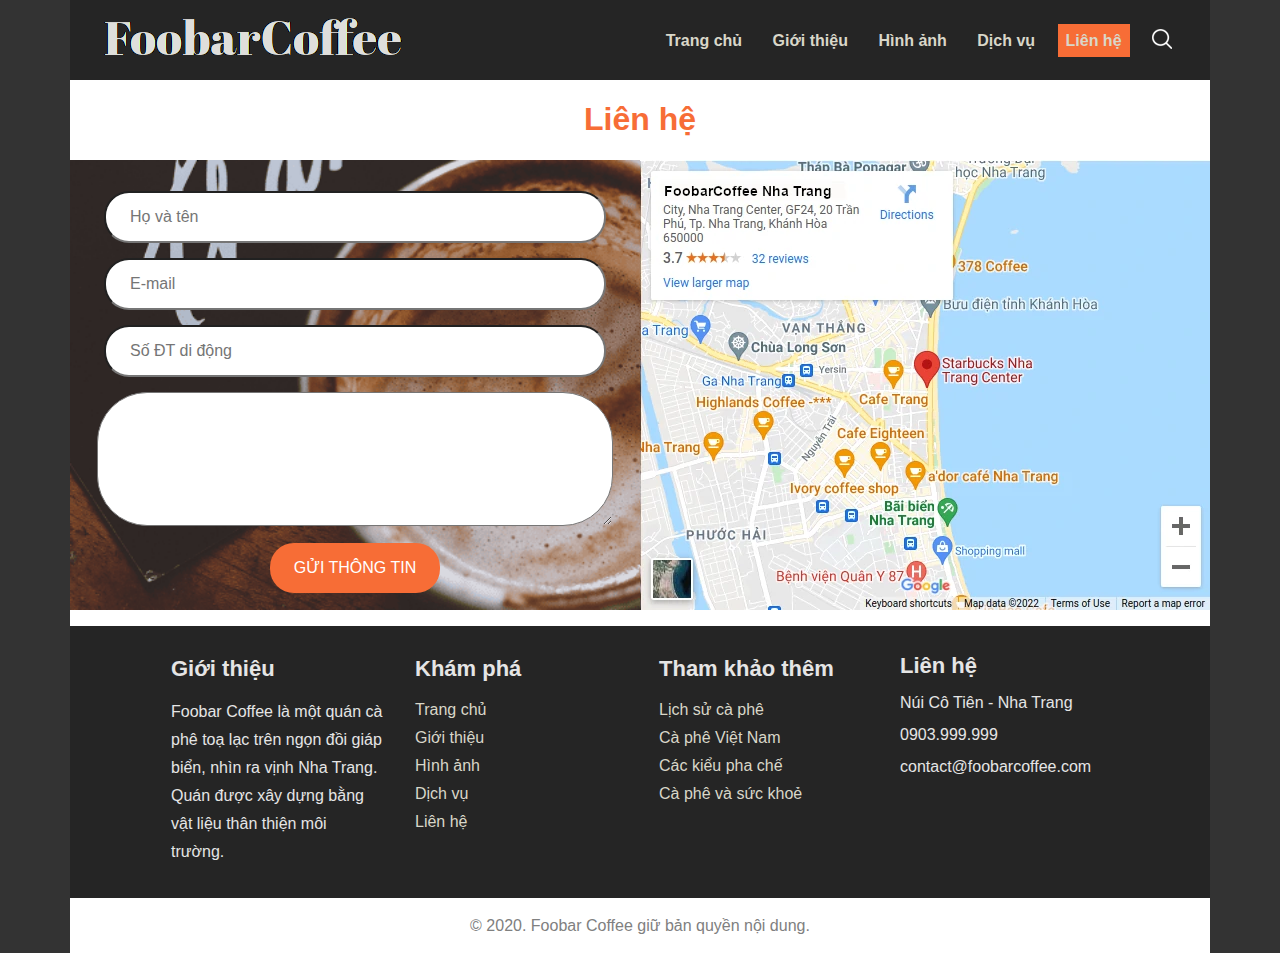
<file: lien-he.html>
<!DOCTYPE html>
<html lang="vi">
   <head>
      <meta charset="utf-8">
      <title>Foobar Coffee &bull; Liên hệ</title>
      <meta name="description" content="Cà phê Foobar">
      <meta name="author" content="Thin">
      <link rel="shortcut icon" href="[data-uri]" />
      <link rel="icon" type="image/png" href="/images/icons8-coffee-64.png">
      <link rel="stylesheet" type="text/css" href="css/normalize.css">
      <link rel="stylesheet" type="text/css" href="css/styles.css">
   </head>
   <body>
      <header>
        <div class="top-bar">
          <div class="logo">
            <a href="index.html"><img alt="Hình logo" src="images/logo.png" width="306" height="53" /></a>
          </div>
          <nav>
            <ul id="menu-items">
              <li><a href="index.html">Trang chủ</a></li>
              <li><a href="gioi-thieu.html">Giới thiệu</a></li>
              <li><a href="hinh-anh.html">Hình ảnh</a></li>
              <li><a href="dich-vu.html">Dịch vụ</a></li>
              <li><a href="lien-he.html">Liên hệ</a></li>
              <li><a id="search-icon" href="#."><img alt="Search icon" src="images/search-icon.png" width="20" height="20" /></a></li>
            </ul>
          </nav>
        </div>
      </header>
      <main>
        <section class="contact-us">
          <h1 class="heading-center">Liên hệ</h1>
          <div class="contact-us-cols">
            <div class="contact-form-wrapper">
              <form class="contact-form" method="post" action="contact.php">
                <input id="fullname" class="contact-input" type="text" name="fullname" placeholder="Họ và tên" /><br />
                <input id="email" class="contact-input" type="email" name="email" placeholder="E-mail" /><br />
                <input id="phone" class="contact-input" type="text" name="phone" placeholder="Số ĐT di động" /><br />
                <textarea id="client-msg" class="contact-area" name="clientmsg"></textarea><br />
                <button class="contact-submit-button" type="submit">Gửi thông tin</button>
              </form>
            </div>
            <div class="google-map">
              <img alt="Google Map" src="images/google-map.webp" width="570" height="450" />
            </div>
          </div>
        </section>
      </main>
      <footer>
        <div class="footer-row">
          <div class="footer-col footer-col1">
            <h1>Giới thiệu</h1>
            <p>Foobar Coffee là một quán cà phê toạ lạc trên ngọn đồi giáp biển, nhìn ra vịnh Nha Trang. Quán được xây dựng bằng vật liệu thân thiện môi trường.</p>
          </div>
          <div class="footer-col footer-col2">
            <h1>Khám phá</h1>
            <nav>
              <ul>
                <li><a href="index.html">Trang chủ</a></li>
                <li><a href="intro.html">Giới thiệu</a></li>
                <li><a href="hinh-anh.html">Hình ảnh</a></li>
                <li><a href="dich-vu.html">Dịch vụ</a></li>
                <li><a href="lien-he.html">Liên hệ</a></li>
              </ul>
            </nav>
          </div>
          <div class="footer-col footer-col3">
            <h1>Tham khảo thêm</h1>
            <nav>
              <ul>
                <li><a href="#">Lịch sử cà phê</a></li>
                <li><a href="#">Cà phê Việt Nam</a></li>
                <li><a href="#">Các kiểu pha chế</a></li>
                <li><a href="#">Cà phê và sức khoẻ</a></li>
              </ul>
            </nav>
          </div>
          <div class="footer-col footer-col4">
            <h1>Liên hệ</h1>
            <p><i class="fas fa-map-marker-alt"></i> Núi Cô Tiên - Nha Trang</p>
            <p><i class="fas fa-phone-volume"></i> 0903.999.999</p>
            <p><i class="far fa-envelope"></i> contact@foobarcoffee.com</p>
          </div>
        </div><!-- footer cols -->
        <div class="footer-copyright">
          <p>&copy; 2020. Foobar Coffee giữ bản quyền nội dung.</p>
        </div>
      </footer>
      <script src="js/script.js"></script>
      <script>
        window.onload = function () {
          activeLink();
          initModal();
          searchObj.addEventListener("click", searchModal);
        }
      </script>
   </body>
</html>
</file>
<file: css/styles.css>
html {
    background: #333;
}
body {
    background: #fff;
    width: 1140px;
    margin: 0 auto;
    font-family: Verdana, Helvetica, Ubuntu, sans-serif;
}

h1, h2 {
    font-family: Roboto, Oxygen, Ubuntu, Cantarell, 'Open Sans', 'Helvetica Neue', sans-serif;
}

button {
    background: #252525;
    width: 147px;
    height: 45px;
    text-transform: uppercase;
    color: #fff;
    border: none;
}

button > a {
    color: #fff;
    text-decoration: none;
}

button > a:hover {
    color: #F76D36;
}

.top-bar {
    background: #252525;
    height: 80px;
    display: flex;
    width: 100%;
    font-size: 16px;
    color: white;
}

.logo {
    width: 310px;
    height: 60px;
    padding-left: 30px;
    vertical-align: middle;
    margin: auto;
}

nav {
    flex-grow: 1;
    vertical-align: middle;
    margin: auto;
    padding-right: 30px;
    text-align: right;
}

nav ul {
    display: inline-block;
    text-align: right;
}

nav ul > li {
    display: inline;
    vertical-align: middle;
    padding-left: 10px;
}

nav ul > li > a {
    color: #D9D7C9;
    font-weight: bold;
    text-decoration: none;
}

nav ul > li > a:hover {
    color: #F76D36;
}

#menu-items > li > a {
    /*display: block;*/
    color: #D9D7C9;
    font-weight: bold;
    text-decoration: none;
    height: 42px;
    padding: 0.5em 0.5em;
    vertical-align: middle;
    line-height: 100%;
}

#menu-items > li > a:hover {
    /*display: block;*/
    background-color: teal;
}

.hero {
    width: 100%;
    height: 474px;
    background-image: url("../images/banner-bg.png");
    background-repeat: no-repeat;
    background-size: cover;
    position: relative;
    -webkit-transition: all 0.5s ease-in;
    -moz-transition: all 0.5s ease-in;
    -ms-transition: all 0.5s ease-in;
    -o-transition: all 0.5s ease-in;
    transition: all 0.5s ease-in;
    background-position: center center;
}

.arrow {
  border: solid black;
  border-width: 0 3px 3px 0;
  display: inline-block;
  padding: 3px;
}

.right {
  transform: rotate(-45deg);
  -webkit-transform: rotate(-45deg);
}

.left {
  transform: rotate(135deg);
  -webkit-transform: rotate(135deg);
}

main > section {
    padding: 3em 85px;
}


.tagline {
    position: absolute;
    left: 85px;
    top: 120px;
    width: 500px;
    height: 300px;
}

.tagline h1 {
   /* font-family: Arial, Helvetica, sans-serif; */
    font-size: 60px;
    color: #000;
}

.tagline h2 {
    font-size: 60px;
}

.tagline h2, .tagline p {
    color: #fff;
}

.tagline h1, .tagline h2 {
    margin: 0;
    padding: 0;
}
/*
.tagline button {
    position: absolute;
    bottom: 0;
    background: #252525;
    width: 147px;
    height: 45px;
    text-transform: uppercase;
    color: #fff;
    border: none;
}

*/

.mui-ten {
    position: absolute;
    left: 50%;
    transform: translateX(-50%);
    bottom: 40px;
}
.mui-ten > a {
    font-size: 20px;
    color: #c0c0c0;
    /*line-height: 30px;*/
    text-decoration: none;
    background: #FFF;
    width: 30px;
    height: 30px;
    display: inline-block;
    vertical-align: middle;
    padding: 5px;
    text-align: center;
}

.intro {
    display: flex;
}

.intro-words {
    width: 50%;
}

.intro-words h1 {
    color: #F76D36;
    text-transform: uppercase;
}

.intro-words p {
    color: #a7abb8;
}

.intro-words button {
    margin-top: 20px;
    bottom: 0;
    background: #252525;
    width: 147px;
    height: 45px;
    text-transform: uppercase;
    color: #fff;
    border: none;
}
.gallery-rows {
    display: flex;
    padding: 6px 0;
    justify-content: space-between;
}
.gallery-rows > div {
    width: auto;
}

.orange-color {
    color: #F76D36;
}

.nen-cam {
    background-color: #F76D36;
}

main p {
    color: #a7abb8;
}

.gallery-intro {
    text-align: center;
}

.center {
    text-align: center;
}

.orange-blocks {
    display: flex;
    margin: 20px 0;
    justify-content: space-between;
}

.orange-blocks > div {
    background: #f66d37;
    margin-top: 6em;
    width: 31.5%;
    height: 250px;
    text-align: center;
    box-shadow: 5px 5px 10px grey;
}
.cups {
    height: 110px;
}
.coffee-cup {
    display: inline-block;
    height: 45px;
    width: 45px;
    margin-top: 40px;
}

.orange-blocks > div > h2 {
    color: #fff;
    margin-top: 0;
    padding-top: 0;
    font-size: 24px;
    font-weight: normal;
}

.testimonial {
    margin-top: 6em;
}

.testimonial p {
    color: #a7abb8;
}

.guest-name {
    margin-top: 3em;
    margin-left: 14em;
    color: #F76D36!important;
    font-weight: 600;
    margin-bottom: 25px;
}
blockquote {
    width: 66%;
    margin: 0 auto;
    font-family: 'Hurricane', cursive;
    font-size: 1.5em;
    
    position: relative;
}

blockquote::before {
    content: url("../images/bg-testimonial-left.png");
    width: 93px;
    height: 135px;
    position: absolute;
    top: 0;
    left: 0;
    margin-top: -1.5em;
    margin-left: -2em;
  /*  background-color: teal; */
}

blockquote::after {
    content: url("../images/bg-testimonial-right.png");
    width: 93px;
    height: 135px;
    right: 0;
    bottom: 0;
    margin-bottom: -0.75em;
    margin-right: 0;
    position: absolute;
}

.indi-wrapper {
    text-align: center;
}

.indicator {
    display: inline-block;
    width: 55px;
    height: 18px;
    font-size: 10px;
    border-radius: 10px;
    margin: 1em;
    margin-top: 4em;
    background-color: #000;
}

.contact-us {
    padding: 0;
}

.contact-us-cols {
    display: flex;
}

.contact-form-wrapper {
    background-image: url("../images/img-10.png");
    background-repeat: no-repeat;
    background-size: cover;
    display: table;
}

.contact-form-wrapper, .google-map {
    width: 50%;
    height: 450px;
}

.read-more {
    margin-top: 2em;
}

.heading-left, .heading-center {
    font-size: 2em;
    color: #F76D36;
}

.heading-left {
    text-align: left;
}

.heading-center {
    text-align: center;
}

.contact-form {
    width: 450px;
    height: 100%;
    margin: auto;
    display: table-cell;
    vertical-align: middle;
    text-align: center;
}

.contact-input, .contact-area {
    width: 450px;
    margin-top: 15px;
}

.contact-input {
    height: 48px;
    padding: 0 1.5em;
    border-radius: 25px;
}

.contact-area {
    height: 100px;
    border-radius: 50px;
    padding: 1em 2em;
}

.contact-submit-button {
    margin-top: 12px;
    width: 170px;
    height: 50px;
    border-radius: 24px;
    background-color: #F76D36;
}

.contact-submit-button:hover {
    font-weight: bold;
    cursor: pointer;
}

footer {
    background: #fff;
    margin-top: 1em;
}

.footer-row {
    display: flex;
    padding: 0 85px;
    background-color: #252525;
    align-items: stretch;
}

.footer-col {
    /*flex: 1;*/
    padding: 1em;
    width: 25%;
   /* width: 25%;*/
    color: #e5e5e5;
    font-family: Arial, Helvetica, Ubuntu, sans-serif;
}

.footer-col h1 {
    font-size: 22px;
}

.footer-col p {
    font-size: 16px;
    line-height: 1.75;
}

.footer-col2 > nav > ul, .footer-col2 li, .footer-col3 > nav > ul, .footer-col3 li {
    padding: 0;
    margin: 0;
    display: block;
    text-align: left;
}

.footer-col2 li > a, .footer-col3 li > a {
    line-height: 1.75;
    font-weight: normal;
}

.footer-col4 {
    font-size: 13px;
}

.footer-col4 p {
    line-height: 1;
}

.footer-copyright {
    height: 55px;
    width: 100%;
}

.footer-copyright p {
    margin: auto;
    line-height: 55px;
    color: grey;
    text-align: center;
    vertical-align: middle;
}

.current-active-link {
    color: #FFF;
    background-color: #F76D36;
}

.service {
    margin-top: -5em;
}

.gallery-current {
    margin-top: 2em;
    padding-top: 0;
}

.searchModal {
  display: none;
  position: fixed;
  margin: 0;
  padding: 0;
  z-index: 1;
  left: 0;
  top: 0;
  width: 100%;
  height: 100%;
  overflow: hidden;
  background-color: rgb(0,0,0);
  background-color: rgba(0,0,0,0.5);
}

.modal-content {
    height: 100%;
    width: 100%;
    background-color: transparent;
    padding: 0;
    margin-top: -20px;
    margin-right: -10px;
    margin-bottom: -15px;
}

.close {
  color: #aaa;
  display: block;
  float: right;
  width: 32px;
  height: 32px;
  margin-top: 25px;
  margin-right: 10px;
  font-size: 28px;
  font-weight: bold;
}

.close:hover,
.close:focus {
  color: teal;
  text-decoration: none;
  cursor: pointer;
}

.search-bar-wrapper {
    display: flex;
    justify-content: center;
    align-items: center;
    width: 100%;
    height: 100%;
}

.search-bar {
    height: 50px;
    width: 300px;
    margin: auto;
    border-radius: 15px;
    padding: 0.3em 1em;
    font-size: 22px;
}
</file>
<file: css/hinh-anh.css>
.gallery__item {
  box-shadow: 0 4px 8px 0 rgba(0, 0, 0, 0.2), 0 6px 20px 0 rgba(0, 0, 0, 0.19);
}
.gallery__item:hover {
  -webkit-transform: scale(0.9);
  transform: scale(0.9);
}
.m-lightbox {
  position: fixed;
  top: 0;
  left: 0;
  width: 100vw;
  height: 100vh;
  background: rgba(255, 255, 255, 0.9);
  z-index: 1;
  opacity: 0;
  -webkit-transform: scale(0.8);
          transform: scale(0.8);
  -webkit-transition: opacity 0.3s ease-out, -webkit-transform 0.3s ease-out;
  transition: opacity 0.3s ease-out, -webkit-transform 0.3s ease-out;
  transition: opacity 0.3s ease-out, transform 0.3s ease-out;
  transition: opacity 0.3s ease-out, transform 0.3s ease-out, -webkit-transform 0.3s ease-out;
  pointer-events: none;
}
.m-lightbox.is-active {
  opacity: 1;
  -webkit-transform: scale(1);
          transform: scale(1);
  z-index: 101;
  pointer-events: auto;
}
.m-lightbox__slider {
  list-style: none;
  margin: 0;
  padding: 0;
  width: 100vw;
  height: 100vh;
}
.m-lightbox__slide {
  position: absolute;
  top: 0;
  left: 0;
  width: 100vw;
  height: 100vh;
  display: -webkit-box;
  display: -ms-flexbox;
  display: flex;
  -webkit-box-pack: center;
      -ms-flex-pack: center;
          justify-content: center;
  -webkit-box-align: center;
      -ms-flex-align: center;
          align-items: center;
}
.m-lightbox__slide img {
  display: block;
  max-width: calc(100vw - 2em);
  max-height: 90vh;
  opacity: 0;
  -webkit-transition: opacity 0.3s ease;
  transition: opacity 0.3s ease;
}

.m-lightbox__slide.is-loaded.is-active img {
  opacity: 1;
}
.m-lightbox__slide.is-loaded.is-active .spinner {
  display: none;
}
.m-lightbox button {
  position: absolute;
  margin: 0;
  padding: 0;
  z-index: 102;
  background: transparent;
  border: none;
  cursor: pointer;
}
.m-lightbox__close {
  top: 1em;
  right: 1em;
}
.m-lightbox__nextPrev {
  top: 50%;
  -webkit-transform: translateY(-50%);
          transform: translateY(-50%);
  width: 42px;
  height: 42px;
  visibility: hidden;
  opacity: 0;
  -webkit-transform: scale(0.5);
          transform: scale(0.5);
  -webkit-transition: opacity 0.3s ease-out, -webkit-transform 0.3s ease-out;
  transition: opacity 0.3s ease-out, -webkit-transform 0.3s ease-out;
  transition: opacity 0.3s ease-out, transform 0.3s ease-out;
  transition: opacity 0.3s ease-out, transform 0.3s ease-out, -webkit-transform 0.3s ease-out;
}
.m-lightbox__nextPrev.is-active {
  visibility: hidden;
  -webkit-transform: scale(1);
          transform: scale(1);
  opacity: 1;
}

.m-lightbox__nextPrev svg {
  display: block;
  width: 100%;
  height: auto;
}
.m-lightbox__nextPrev--next {
  right: 1em;
}
.m-lightbox__nextPrev--prev {
  left: 1em;
}
.m-lightbox__nextPrev:hover {
  cursor: pointer;
}
.m-lightbox__counter {
  position: absolute;
  bottom: 1em;
  left: 50%;
  -webkit-transform: translateX(-50%);
          transform: translateX(-50%);
  color: #333;
  font-weight: 700;
}

.spinner {
  width: 40px;
  height: 40px;
  position: absolute;
  top: 50%;
  left: 50%;
  -webkit-transform: translateY(-50%) translateX(-50%);
          transform: translateY(-50%) translateX(-50%);
}
.spinner::before, .spinner::after {
  content: '';
  width: 100%;
  height: 100%;
  border-radius: 50%;
  background-color: #333;
  opacity: 0.6;
  position: absolute;
  top: 0;
  left: 0;
  -webkit-animation: sk-bounce 2.0s infinite ease-in-out;
          animation: sk-bounce 2.0s infinite ease-in-out;
}
.spinner::after {
  -webkit-animation-delay: -1.0s;
          animation-delay: -1.0s;
}

@-webkit-keyframes sk-bounce {
  0%, 100% {
    -webkit-transform: scale(0);
            transform: scale(0);
  }
  50% {
    -webkit-transform: scale(1);
            transform: scale(1);
  }
}

@keyframes sk-bounce {
  0%, 100% {
    -webkit-transform: scale(0);
            transform: scale(0);
  }
  50% {
    -webkit-transform: scale(1);
            transform: scale(1);
  }
}

@media (min-width: 1024px) {
  .m-lightbox__nextPrev.is-active {
    visibility: visible;
  }
}

@media (min-width: 768px) {
  .m-lightbox__slide img {
    max-width: calc(100vw - 116px);
    max-height: 90vh;
  }
}
</file>
